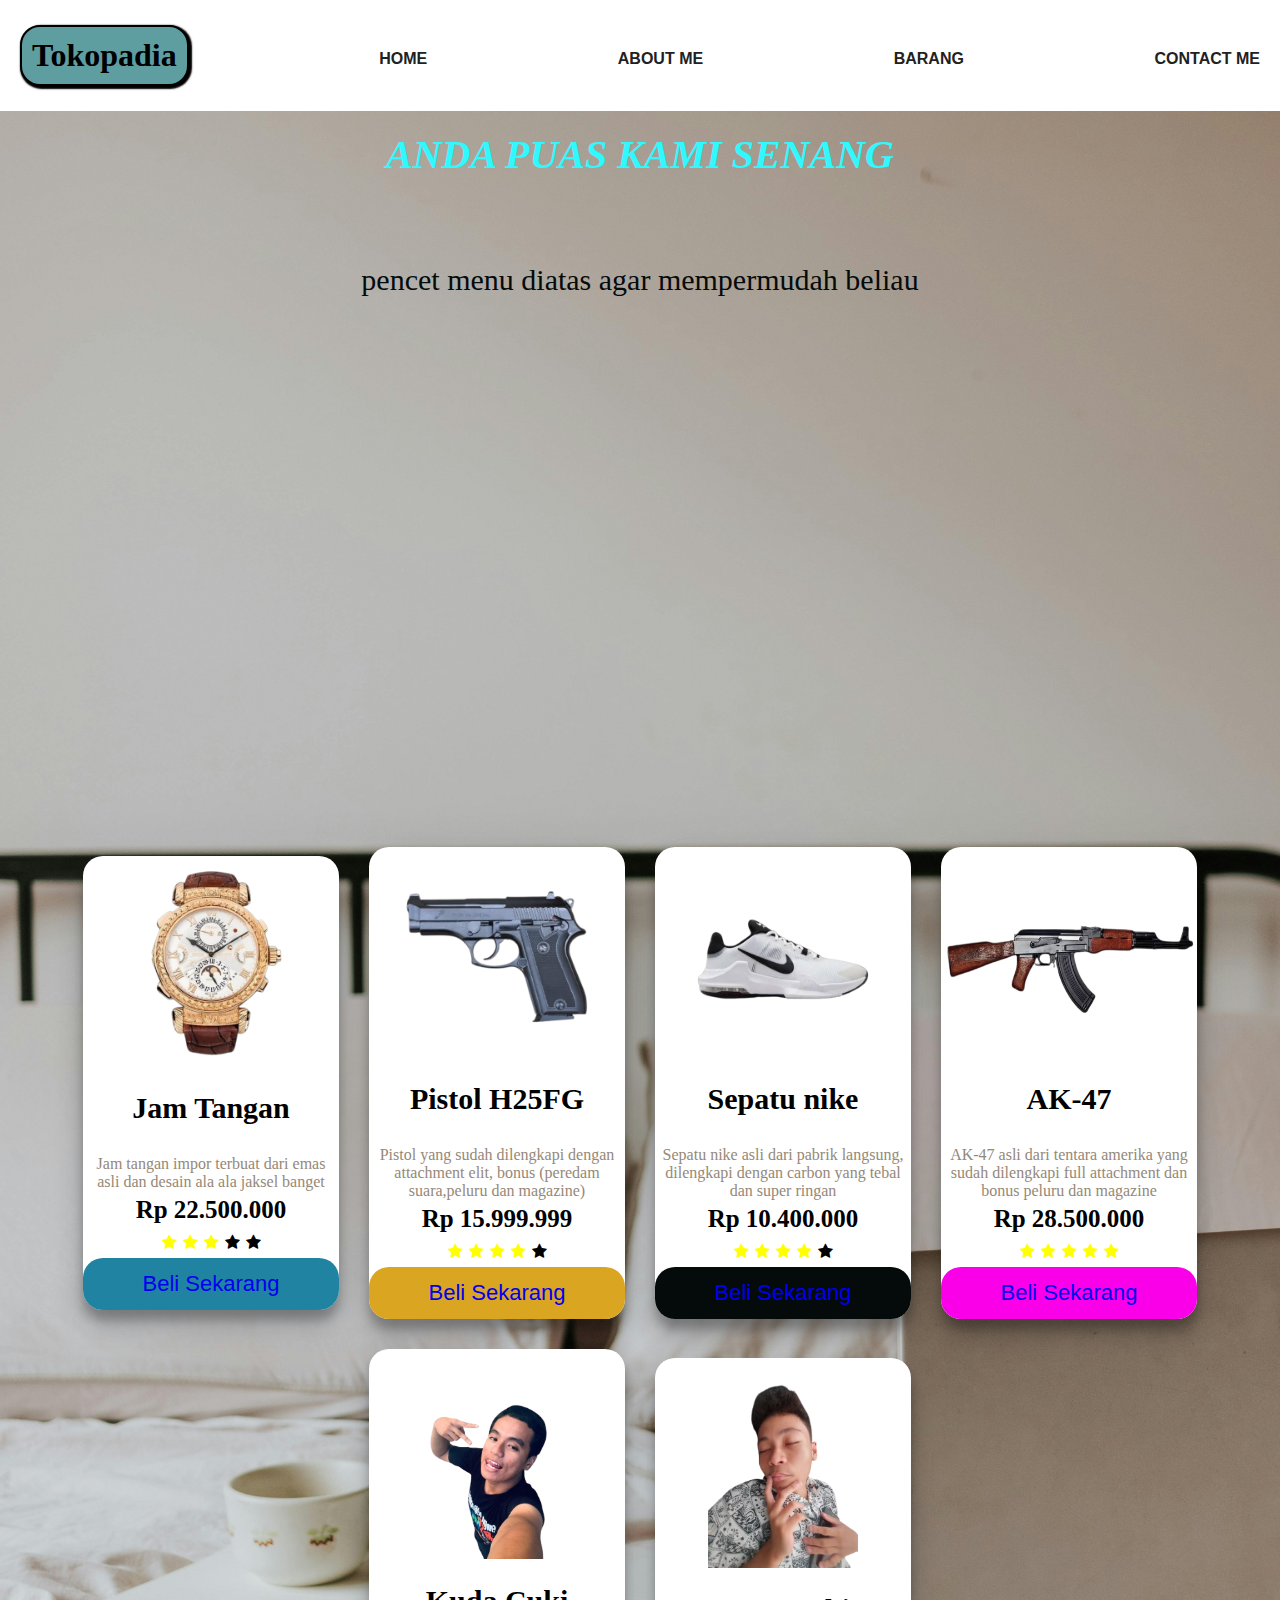
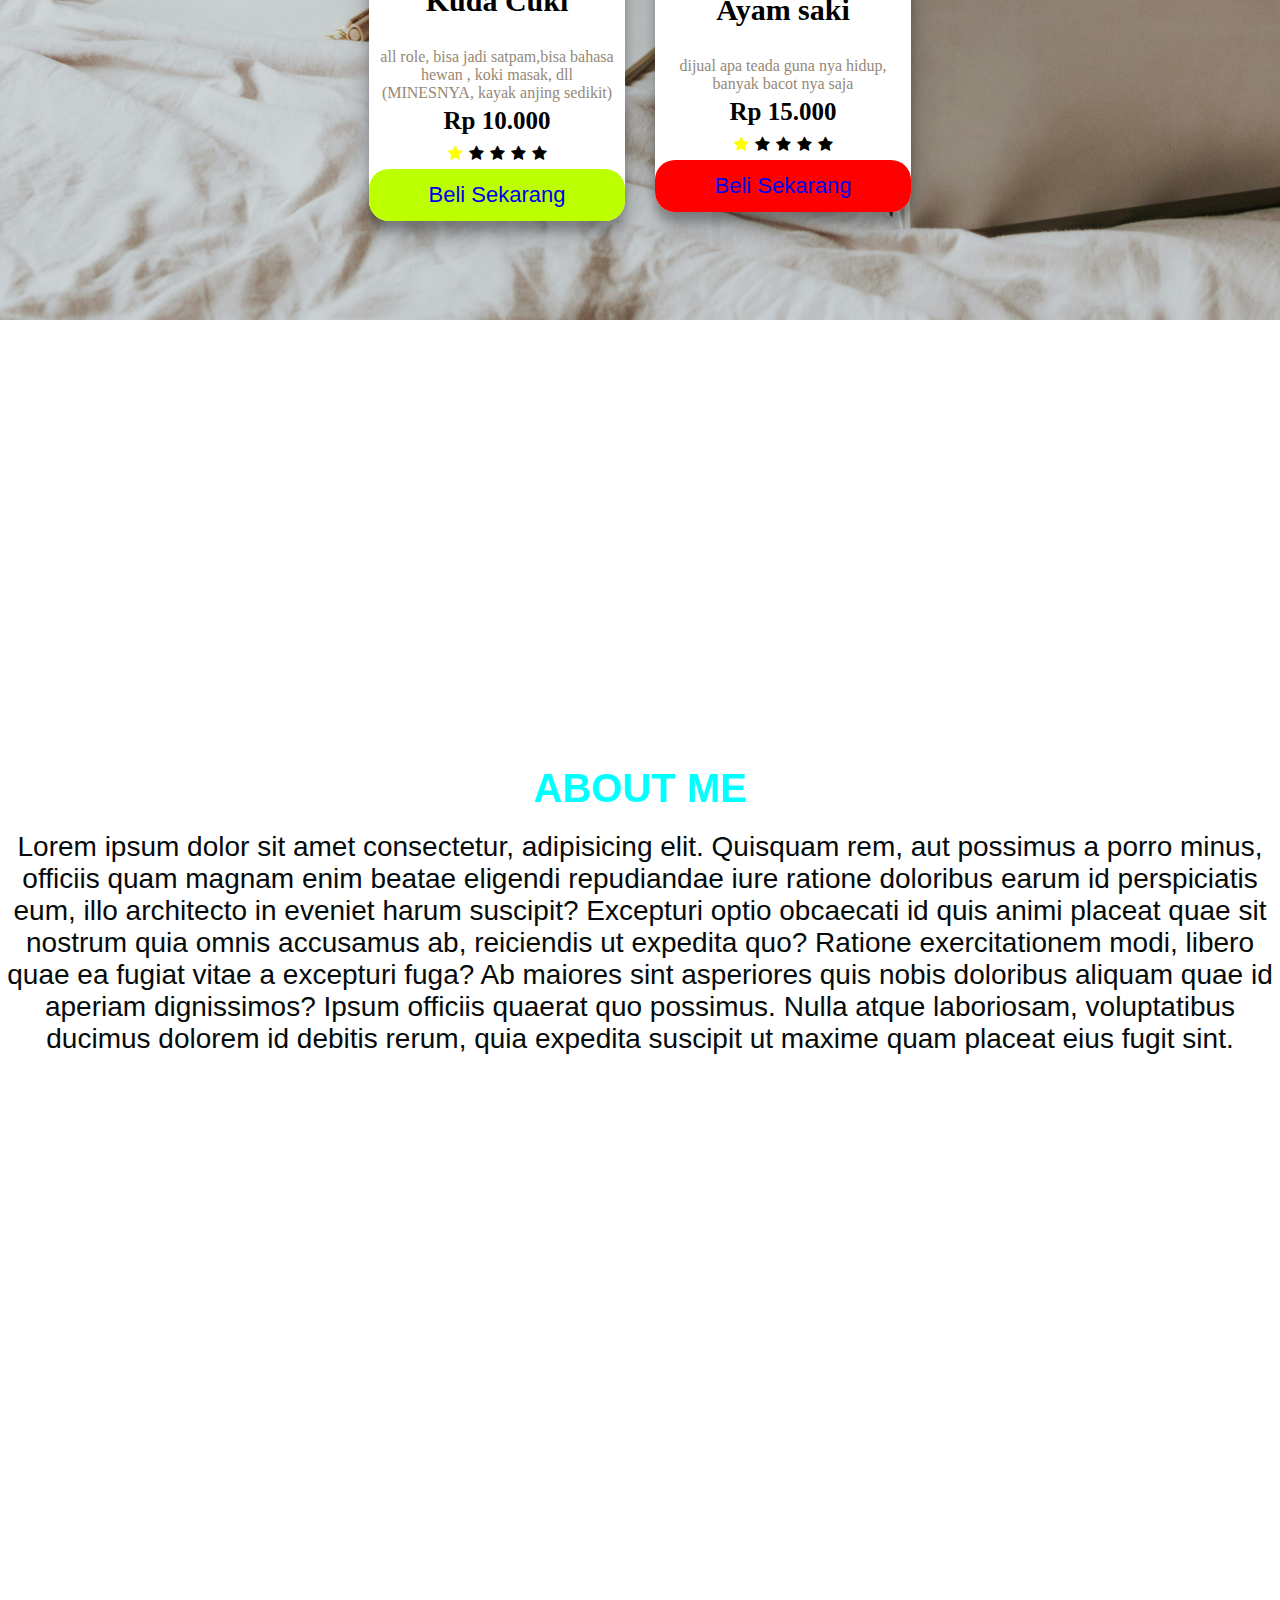
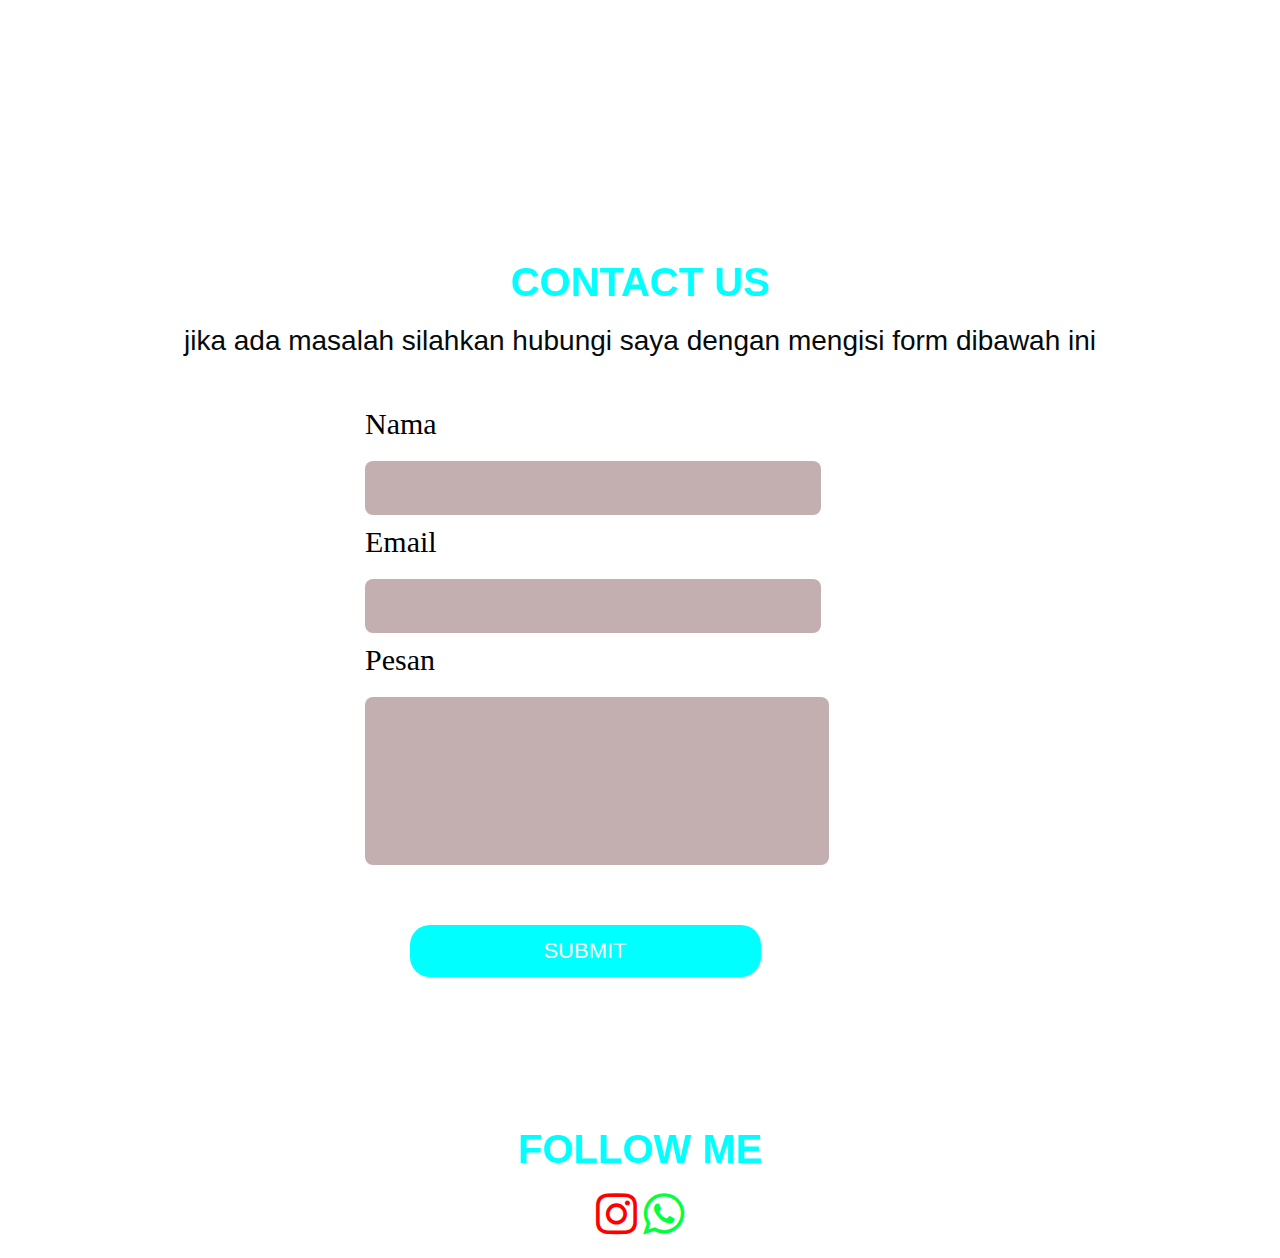
<file: index.html>
<!DOCTYPE html>
<html lang="en">
<head>
    <meta charset="UTF-8">
    <meta name="viewport" content="width=device-width, initial-scale=1.0">
    <title>JUAL BARANG RONGSOKAN</title>
    <link rel="stylesheet" href="style.css">
    <link rel="stylesheet" href="https://cdnjs.cloudflare.com/ajax/libs/font-awesome/6.7.2/css/all.min.css" integrity="sha512-Evv84Mr4kqVGRNSgIGL/F/aIDqQb7xQ2vcrdIwxfjThSH8CSR7PBEakCr51Ck+w+/U6swU2Im1vVX0SVk9ABhg==" crossorigin="anonymous" referrerpolicy="no-referrer" />
    <link rel="stylesheet" href="https://cdnjs.cloudflare.com/ajax/libs/font-awesome/4.7.0/css/font-awesome.min.css">
</head>
<body>
    
    <nav class="navbar">
<ul>  <h1>Tokopadia</h1></ul>
    <ul>
        <li><a href="#">HOME</a></li>
    </ul>
    <ul>
        <li><a href="#about">ABOUT ME</a></li>
    </ul>
    <ul>
        <li><a href="#item">BARANG</a></li>
    </ul>
    <ul>
        <li><a href="#contact">CONTACT ME</a></li>
    </ul>
    </nav>

 <div class="judul">ANDA PUAS KAMI SENANG <br></div>

 <p class="deskripsi">pencet menu diatas agar mempermudah beliau</p>



    <div class="gallery">
         
        <div class="content">
            <div id="item"></div>
            <img src="barang_1-removebg-preview.png">
            <h3>Jam Tangan</h3>
            <p>Jam tangan impor terbuat dari emas asli dan desain ala ala jaksel banget</p>
            <h6>Rp 22.500.000</h6>
            <ul>
                <li><i class="fa fa-star checked"></i></li>
                <li><i class="fa fa-star checked"></i></li>
                <li><i class="fa fa-star checked"></i></li>
                <li><i class="fa fa-star "></i></li>
                <li><i class="fa fa-star "></i></li>
              
            </ul>
               <button class="beli-1"><a href="beli.html"target="_blank">Beli Sekarang</a></button>
        </div>
        <div class="content">
            <img src="barang_2-removebg-preview.png">
            <h3>Pistol H25FG</h3>
            <p>Pistol yang sudah dilengkapi dengan attachment elit, bonus (peredam suara,peluru dan magazine) </p>
            <h6>Rp 15.999.999</h6>
            <ul>
                <li><i class="fa fa-star checked"></i></li>
                <li><i class="fa fa-star checked"></i></li>
                <li><i class="fa fa-star checked"></i></li>
                <li><i class="fa fa-star checked"></i></li>
                <li><i class="fa fa-star "></i></li>
             
            </ul>
               <button class="beli-2"><a href="beli.html"target="_blank">Beli Sekarang</a></button>
        </div>
        <div class="content">
            <img src="barang_3-removebg-preview.png">
            <h3>Sepatu nike</h3>
            <p>Sepatu nike asli dari pabrik langsung, dilengkapi dengan carbon yang tebal dan super ringan</p>
            <h6>Rp 10.400.000</h6>
            <ul>
                <li><i class="fa fa-star checked"></i></li>
                <li><i class="fa fa-star checked"></i></li>
                <li><i class="fa fa-star checked"></i></li>
                <li><i class="fa fa-star checked"></i></li>
                <li><i class="fa fa-star "></i></li>
              
            </ul>
             <button class="beli-3"><a href="beli.html"action="_target">Beli Sekarang</a></button>
        </div>
        <div class="content">
            <img src="barang_4-removebg-preview.png">
            <h3>AK-47</h3>
            <p>AK-47 asli dari tentara amerika yang sudah dilengkapi full attachment dan bonus peluru dan magazine</p>
            <h6>Rp 28.500.000</h6>
            <ul>
                <li><i class="fa fa-star checked"></i></li>
                <li><i class="fa fa-star checked"></i></li>
                <li><i class="fa fa-star checked"></i></li>
                <li><i class="fa fa-star checked"></i></li>
                <li><i class="fa fa-star checked"></i></li>
            </ul>
              <button class="beli-4"><a href="beli.html"target="_blank">Beli Sekarang</a></button>
        </div>
        <div class="content">
            <img src="gambar_5-removebg-preview.png">
            <h3>Kuda Cuki</h3>
            <p>all role, bisa jadi satpam,bisa bahasa hewan , koki masak, dll (MINESNYA, kayak anjing sedikit)</p>
            <h6>Rp 10.000</h6>
            <ul>
                <li><i class="fa fa-star checked"></i></li>
                <li><i class="fa fa-star "></i></li>
                <li><i class="fa fa-star "></i></li>
                <li><i class="fa fa-star "></i></li>
                <li><i class="fa fa-star "></i></li>
               </ul>
                <button class="beli-5"><a href="beli.html"target="_blank">Beli Sekarang</a></button>
        </div>
        <div class="content">
            <img src="gambar_6.png">
            <h3>Ayam saki</h3>
            <p>dijual apa teada guna nya hidup, banyak bacot nya saja</p>
            <h6>Rp 15.000</h6>
            <ul>
                <li><i class="fa fa-star checked"></i></li>
                <li><i class="fa fa-star "></i></li>
                <li><i class="fa fa-star "></i></li>
                <li><i class="fa fa-star "></i></li>
                <li><i class="fa fa-star "></i></li>
               </ul>
                <button class="beli-6"><a href="beli.html" target="_blank">Beli Sekarang</a></button>
        </div>
    </div>
   <a id="about"> <div class="sub-judul">ABOUT ME</div></a>
   <p class="about">Lorem ipsum dolor sit amet consectetur, adipisicing elit. Quisquam rem, aut possimus a porro minus, officiis quam magnam enim beatae eligendi repudiandae iure ratione doloribus earum id perspiciatis eum, illo architecto in eveniet harum suscipit? Excepturi optio obcaecati id quis animi placeat quae sit nostrum quia omnis accusamus ab, reiciendis ut expedita quo? Ratione exercitationem modi, libero quae ea fugiat vitae a excepturi fuga? Ab maiores sint asperiores quis nobis doloribus aliquam quae id aperiam dignissimos? Ipsum officiis quaerat quo possimus. Nulla atque laboriosam, voluptatibus ducimus dolorem id debitis rerum, quia expedita suscipit ut maxime quam placeat eius fugit sint.</p>

   <a id="contact"><div class="sub-judul jarak">CONTACT US</div></a>
   <p class="about">jika ada masalah silahkan hubungi saya dengan mengisi form dibawah ini</p>

   
   <div class="container">
<div class="wrapper">
    <div class="input-box">
        <label>Nama</label>
       <input type="text"class="textt model-border" >
    </div>
    <div class="input-box">
        <label>Email</label>
       <input type="text"class="textt model-border" >
    </div>
    <div class="input-box">
        <label>Pesan</label>
       <textarea class="textt model-border" ></textarea>

    </div>
 </div>
 </div>
 <div class="container-5">
 <button type="submit"class="kirim">SUBMIT</button>
 </div>

 <label class="sub-judul follow">FOLLOW ME</label>
 <div class="sub-judul link">
 <a href="https://www.instagram.com/andialif___?igsh=MTdoa2t0MWJ0emllaA%3D%3D" target="_blank"><i class="fa fa-instagram" style="font-size:48px;color:red"></i></a>
 <a href="https://whatsapp.com/channel/0029Vb62JLYKrWR4W3ofuU47" target="_blank"><i class="fa fa-whatsapp" style="font-size:48px;color:rgb(0, 255, 60)"></i></a>
</div>
</body>
</html>
</file>
<file: style.css>
*{
    padding:0px;
    margin:0px;
    box-sizing: border-box;
}
body{
background-image: url(pexels-leticia-alvares-1805702-28084311.jpg);
background-repeat: no-repeat;
background-size: cover;
background-attachment: fixed;
}
h1{
   background-color: cadetblue;
   border:2px solid black;
   box-shadow: 1.5px 1.5px 1.5px 1.5px;
  border-radius: 20px 20px;
  padding:10px 10px;

}
.judul{
    text-align: center;
    align-items: center;
    font-size: 40px;
    font-weight: 600;
    padding-top:20px;
    color:rgb(49, 248, 255);
    font-style: italic;
}
.navbar{
    background-color:rgb(255, 255, 255);
    padding:25px 20px;
    display: flex;
  justify-content: space-between;
    height:auto;
}
nav ul{
    display:flex;
    list-style: none;
    align-items: center;
  
   gap:45rem;
   
}
nav ul li a{
   
    text-decoration: none;
    font-family: 'Segoe UI', Tahoma, Geneva, Verdana, sans-serif;
   color:rgb(33, 33, 33);
   font-weight: 650;
padding:7px 0;
transition: all;
transition-duration:350ms ;
border-bottom:1px solid rgba(0, 0, 0, 0);
}
nav ul li a:hover{
    color:red;
    border-bottom:1px solid black;
    border-color: red;
    
}


h3{
    text-align: center;
    font-size:30px;
    margin:0;
    padding:25px;
}

.deskripsi{
    font-size: 30px;
    font-weight: 500;
    margin-top:80px;
   color: #050a0b;
text-align: center;
font-family:serif
}
.borderr{
   display: inline-block;
   border: 5px solid burlywood;
border-radius: 15px 15px;
}
a{
    text-decoration: none;
}
.gallery{
    padding:30em 0;
    display: flex;
    flex-wrap: wrap;
    width:100%;
    justify-content:center;
    align-items: center;
    margin:50px 0;
}
.items{
   margin-top:500px;
    text-align: center;
    font-weight: bold;
    font-size: 50px;
   color:aqua;
    font-family:'Segoe UI', Tahoma, Geneva, Verdana, sans-serif;
}

.sub-judul{
     font-weight: bold;
    font-size: 40px;
   color:aqua;
    font-family:'Segoe UI', Tahoma, Geneva, Verdana, sans-serif;
     display: flex;
    flex-wrap: wrap;
    justify-content:center;
    align-items: center;
    margin-bottom:15px;
}
.jarak{
    margin-top:800px;
}
.about{
     color: #050a0b;
text-align: center;
font-family:sans-serif;
font-size: 28px;
}
.content{
    width:20%;
    margin:15px;
    box-sizing: border-box;
    float: left;
    text-align: center;
    border-radius: 20px;
    cursor: pointer;
    padding-top:10px;
    box-shadow: 0 14px 28px rgba(0,0,0,0.25), 0 10px 10px rgba(0, 0, 0, 0.20);
    transition: 0.5s;
    background:white;
}
.content:hover{
    box-shadow: 0 3px 6px rgba(0, 0, 0, 0.15), 0 3px 6px rgba(0, 0, 0, 0.25);
    transform: translate(0px, -10px);
}
img{
    max-width:100%;
    height:200px;
    text-align: center;
    margin:0 auto;
    display: block;
   
}

p{
    padding:5px 5px;
    text-align: center;
    color:rgb(149, 136, 119);
}
h6{
    font-size:25px;
    margin:0;
}
ul {
    list-style: none;
    display: flex;
    justify-content: center;
    align-items: center;
    padding-top:0px;
}
li{
    padding-top:7px;
}
.fa{
    font-size: 23px;
    transition: 3s;
    margin:3px;
}
.checked{
    color:yellow;
}
.fa:hover{
    transform: scale(1.3);
    transition: 0.8s;
}
button{
    text-align: center;
    font-size: 22px;
    width:100%;
    padding:13px;
    border:0;
    outline: none;
    cursor:pointer;
    margin-top:5px;
    border-radius:20px 20px;
    
    color:white;
}
.beli-1{
    background:#2183a2;
}
.beli-2{
    background:goldenrod;
}
.beli-3{
    background:#050a0b;
}
.beli-4{
    background:#f900e9;
}
.beli-5{
    background:#bbff00;
}
.beli-6{
    background:#ff0000;
}

.about{
    font-size: auto;
    text-align: center;
font-weight: none;
}
.form{
color: black;
}
.text{
 display: flex;
 display:inline-block;
 justify-content: center;
 align-items: center;
 border-radius: 5px 5px;
 background-color: gray;
 border-style: none;
text-align: center;
}
.container{
    min-height: 40vh;
    display: flex;
    align-items:center;
    justify-content: center;
    padding: 20px;

}
.wrapper{
    position: relative;
    max-width: 600px;
    width: 100%;
  font-size: 30px;
    padding:25px ;
}
.textt{
    margin-top: 20px ;
    font-size: 30px;
}
.model-border{
border-radius: 8px 8px;
background-color: rgb(195, 175, 175);
border:none;
padding-top:20px;
padding-right:70px;
text-align: left;
vertical-align: middle;
}
textarea{
    resize:none;
   flex:1;
   padding:18px;
   padding-bottom:80px;
  
}
.input-box{
    width:100px;
    margin-bottom:10px;
 
}

.container-5{
    display: flex;
text-align: left;
justify-content: center;
margin-right:110px;


}
.kirim{
   background-color: aqua;
   color:white;
width:30%;
transition: all;
transition-duration:350ms ;
}
.kirim:hover{
background-color: red;
color: #050a0b;

}
.container-beli{
background-color: #2183a2;

margin-top:250px;

}
.sudah-dibeli{
    font-size: 40px;
    font-weight: bold;
    border:10px solid black;
    border-radius: 10px 10px;
}
.follow{
    margin-top:150px;
}
.sub-judul{
   
align-items: center;
display: flex;
justify-content: center;
}


@media(max-width:600px){
    .content{
        width:100%;
        height:auto;

    }
   
    .navbar{
      flex-direction: column;
      gap:10px;
      width:100%;
      height:auto;
    
    }
    .judul{
        font-size:30px ;
        
    }
  .gallery{
    margin-top:1000px;
   
  }
  .input-box{
    font-size: 20px;
  }
  .model-border{
    font-size:20px;
   
  }
  .about{
    font-size: 20px;
    font-weight: 400;
  }
  .kirim{
    width:100%;
    text-align: center;
        display: flex;
padding:15px 100%;
justify-content: center;

  }
  .container-5{
    margin-left:120px;
    margin-bottom:20px;
  }
}
</file>
